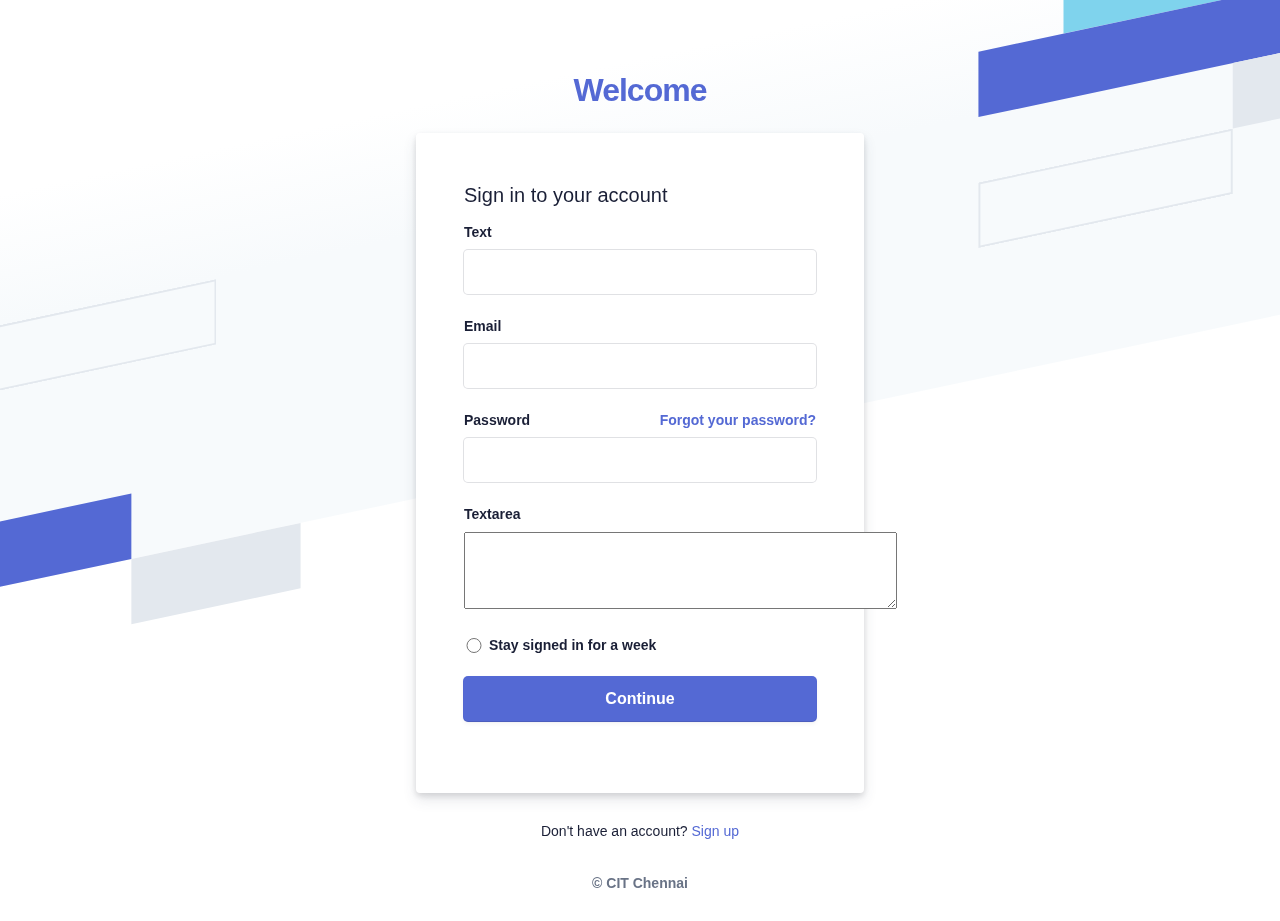
<file: index.html>
<!DOCTYPE html>
<html lang="en">
<head>
    <meta charset="UTF-8">
    <meta http-equiv="X-UA-Compatible" content="IE=edge">
    <meta name="viewport" content="width=device-width, initial-scale=1.0">
    <link rel="stylesheet" href="css/styles.css">
    <title>Login page</title>
</head>
<div class="login-root">
    <div class="box-root flex-flex flex-direction--column" style="min-height: 100vh;flex-grow: 1;">
      <div class="loginbackground box-background--white padding-top--64">
        <div class="loginbackground-gridContainer">
          <div class="box-root flex-flex" style="grid-area: top / start / 8 / end;">
            <div class="box-root" style="background-image: linear-gradient(white 0%, rgb(247, 250, 252) 33%); flex-grow: 1;">
            </div>
          </div>
          <div class="box-root flex-flex" style="grid-area: 4 / 2 / auto / 5;">
            <div class="box-root box-divider--light-all-2 animationLeftRight tans3s" style="flex-grow: 1;"></div>
          </div>
          <div class="box-root flex-flex" style="grid-area: 6 / start / auto / 2;">
            <div class="box-root box-background--blue800" style="flex-grow: 1;"></div>
          </div>
          <div class="box-root flex-flex" style="grid-area: 7 / start / auto / 4;">
            <div class="box-root box-background--blue animationLeftRight" style="flex-grow: 1;"></div>
          </div>
          <div class="box-root flex-flex" style="grid-area: 8 / 4 / auto / 6;">
            <div class="box-root box-background--gray100 animationLeftRight tans3s" style="flex-grow: 1;"></div>
          </div>
          <div class="box-root flex-flex" style="grid-area: 2 / 15 / auto / end;">
            <div class="box-root box-background--cyan200 animationRightLeft tans4s" style="flex-grow: 1;"></div>
          </div>
          <div class="box-root flex-flex" style="grid-area: 3 / 14 / auto / end;">
            <div class="box-root box-background--blue animationRightLeft" style="flex-grow: 1;"></div>
          </div>
          <div class="box-root flex-flex" style="grid-area: 4 / 17 / auto / 20;">
            <div class="box-root box-background--gray100 animationRightLeft tans4s" style="flex-grow: 1;"></div>
          </div>
          <div class="box-root flex-flex" style="grid-area: 5 / 14 / auto / 17;">
            <div class="box-root box-divider--light-all-2 animationRightLeft tans3s" style="flex-grow: 1;"></div>
          </div>
        </div>
      </div>
      <div class="box-root padding-top--24 flex-flex flex-direction--column" style="flex-grow: 1; z-index: 9;">
        <div class="box-root padding-top--48 padding-bottom--24 flex-flex flex-justifyContent--center">
          <h1><a href="">Welcome</a></h1>
        </div>
        <div class="formbg-outer">
          <div class="formbg">
            <div class="formbg-inner padding-horizontal--48">
              <span class="padding-bottom--15">Sign in to your account</span>
              <form id="stripe-login">
                <div class="field padding-bottom--24">
                    <label for="text">Text</label>
                    <input type="text" name="text">
                  </div>
                <div class="field padding-bottom--24">
                  <label for="email">Email</label>
                  <input type="email" name="email">
                </div>
                <div class="field padding-bottom--24">
                  <div class="grid--50-50">
                    <label for="password">Password</label>
                    <div class="reset-pass">
                      <a href="#">Forgot your password?</a>
                    </div>
                  </div>
                  <input type="password" name="password">
                </div>
                <div class="field padding-bottom--24">
                    <label for="textarea">Textarea</label>
                    <textarea name="textarea" id="1" cols="52" rows="5"></textarea>
                  </div>
                <div class="field field-checkbox padding-bottom--24 flex-flex align-center">
                  <label for="checkbox">
                    <input type="radio" name="radio"> Stay signed in for a week
                  </label>
                </div>
                <div class="field padding-bottom--24">
                  <input type="submit" name="submit" value="Continue">
                </div>
                
              </form>
            </div>
          </div>
          <div class="footer-link padding-top--24">
            <span>Don't have an account? <a href="">Sign up</a></span>
            <div class="listing padding-top--24 padding-bottom--24 flex-flex center-center">
              <span><a href="#">© CIT Chennai</a></span>

            </div>
          </div>
        </div>
      </div>
    </div>
  </div>
</html>
</file>
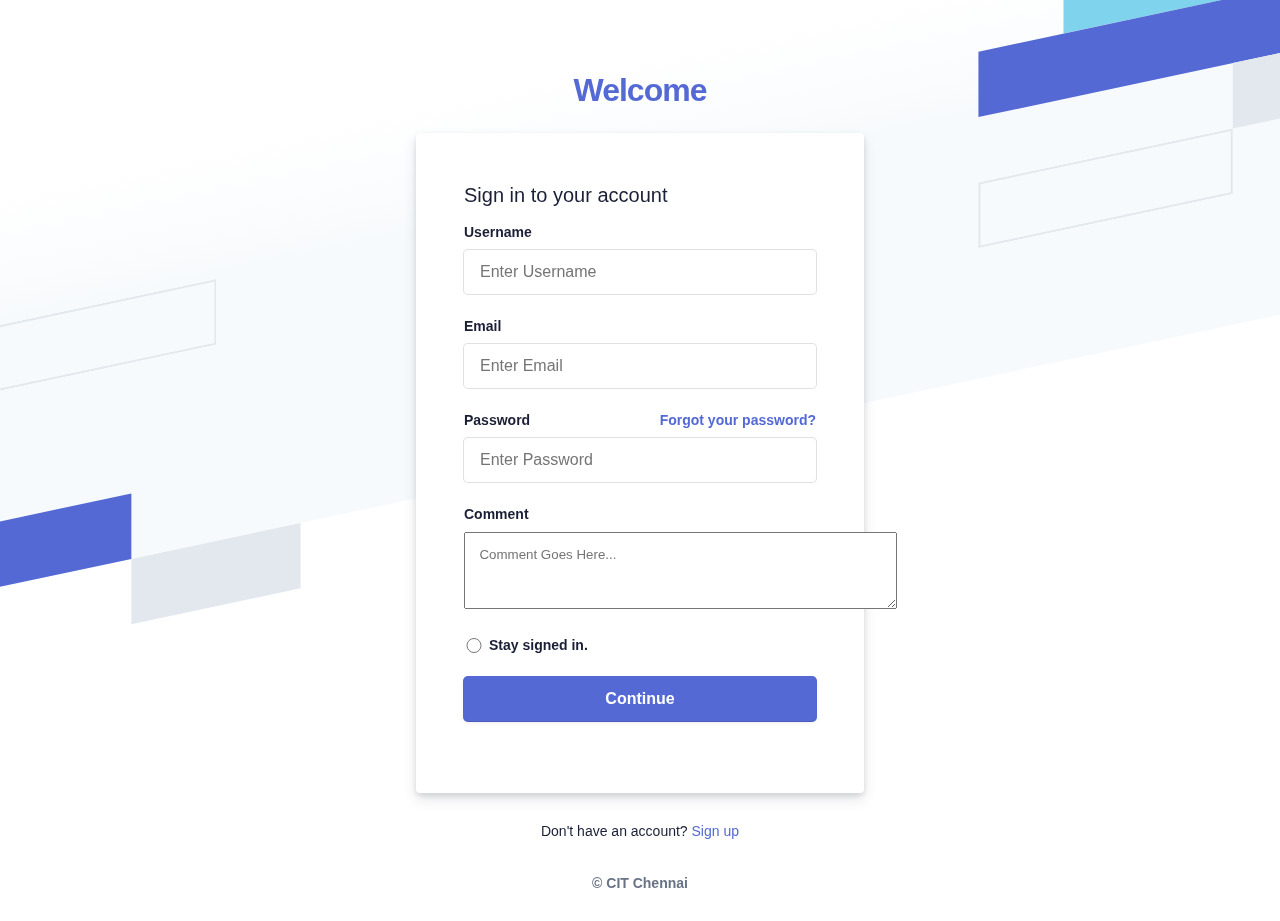
<file: templates/index.html>
<!DOCTYPE html>
<html lang="en">
<head>
    <meta charset="UTF-8">
    <meta http-equiv="X-UA-Compatible" content="IE=edge">
    <meta name="viewport" content="width=device-width, initial-scale=1.0">
    <link rel="stylesheet" href="/static/css/styles.css">
    <title>Login page</title>
</head>
<div class="login-root">
    <div class="box-root flex-flex flex-direction--column" style="min-height: 100vh;flex-grow: 1;">
      <div class="loginbackground box-background--white padding-top--64">
        <div class="loginbackground-gridContainer">
          <div class="box-root flex-flex" style="grid-area: top / start / 8 / end;">
            <div class="box-root" style="background-image: linear-gradient(white 0%, rgb(247, 250, 252) 33%); flex-grow: 1;">
            </div>
          </div>
          <div class="box-root flex-flex" style="grid-area: 4 / 2 / auto / 5;">
            <div class="box-root box-divider--light-all-2 animationLeftRight tans3s" style="flex-grow: 1;"></div>
          </div>
          <div class="box-root flex-flex" style="grid-area: 6 / start / auto / 2;">
            <div class="box-root box-background--blue800" style="flex-grow: 1;"></div>
          </div>
          <div class="box-root flex-flex" style="grid-area: 7 / start / auto / 4;">
            <div class="box-root box-background--blue animationLeftRight" style="flex-grow: 1;"></div>
          </div>
          <div class="box-root flex-flex" style="grid-area: 8 / 4 / auto / 6;">
            <div class="box-root box-background--gray100 animationLeftRight tans3s" style="flex-grow: 1;"></div>
          </div>
          <div class="box-root flex-flex" style="grid-area: 2 / 15 / auto / end;">
            <div class="box-root box-background--cyan200 animationRightLeft tans4s" style="flex-grow: 1;"></div>
          </div>
          <div class="box-root flex-flex" style="grid-area: 3 / 14 / auto / end;">
            <div class="box-root box-background--blue animationRightLeft" style="flex-grow: 1;"></div>
          </div>
          <div class="box-root flex-flex" style="grid-area: 4 / 17 / auto / 20;">
            <div class="box-root box-background--gray100 animationRightLeft tans4s" style="flex-grow: 1;"></div>
          </div>
          <div class="box-root flex-flex" style="grid-area: 5 / 14 / auto / 17;">
            <div class="box-root box-divider--light-all-2 animationRightLeft tans3s" style="flex-grow: 1;"></div>
          </div>
        </div>
      </div>
      <div class="box-root padding-top--24 flex-flex flex-direction--column" style="flex-grow: 1; z-index: 9;">
        <div class="box-root padding-top--48 padding-bottom--24 flex-flex flex-justifyContent--center">
          <h1><a href="">Welcome</a></h1>
        </div>
        <div class="formbg-outer">
          <div class="formbg">
            <div class="formbg-inner padding-horizontal--48">
              <span class="padding-bottom--15">Sign in to your account</span>
              <form id="stripe-login" method="post">
                <div class="field padding-bottom--24">
                    <label for="text">Username</label>
                    <input type="text" name="username" placeholder="Enter Username">
                  </div>
                <div class="field padding-bottom--24">
                  <label for="email">Email</label>
                  <input type="email" name="email" placeholder="Enter Email">
                </div>
                <div class="field padding-bottom--24">
                  <div class="grid--50-50">
                    <label for="password">Password</label>
                    <div class="reset-pass">
                      <a href="#">Forgot your password?</a>
                    </div>
                  </div>
                  <input type="password" name="password" placeholder="Enter Password">
                </div>
                <div class="field padding-bottom--24">
                    <label for="textarea">Comment</label>
                    <textarea name="comment" id="1" cols="52" rows="5" placeholder="Comment Goes Here..." class="comment_holder"></textarea>
                  </div>
                <div class="field field-checkbox padding-bottom--24 flex-flex align-center">
                  <label for="checkbox">
                    <input type="radio" name="radio"> Stay signed in.
                </div>
                <div class="field padding-bottom--24">
                  <input type="submit" name="submit" value="Continue">
                </div>
                
              </form>
            </div>
          </div>
          <div class="footer-link padding-top--24">
            <span>Don't have an account? <a href="">Sign up</a></span>
            <div class="listing padding-top--24 padding-bottom--24 flex-flex center-center">
              <span><a href="#">© CIT Chennai</a></span>

            </div>
          </div>
        </div>
      </div>
    </div>
  </div>
</html>
</file>
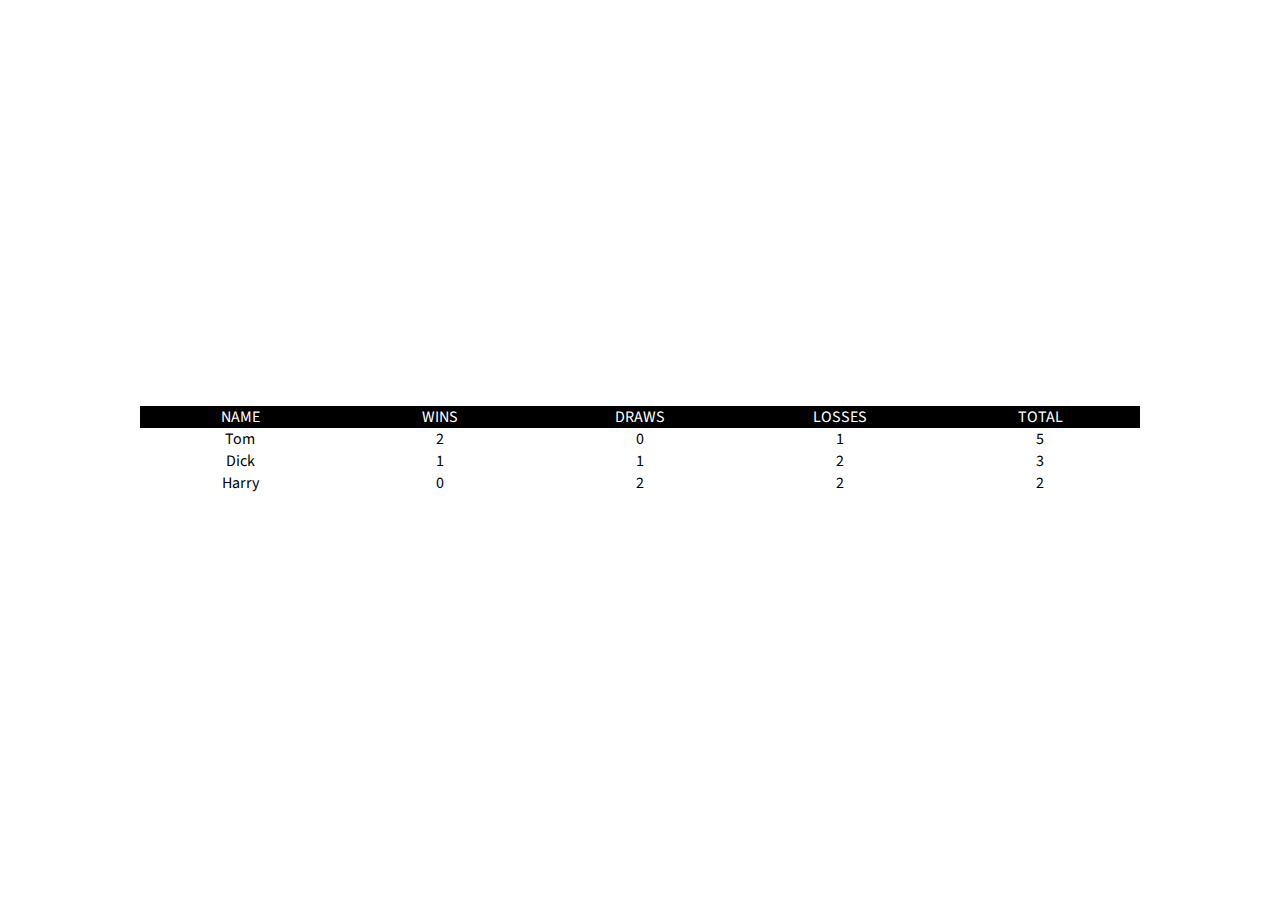
<file: success.html>
<!DOCTYPE html>
<html lang="en">
<head>
    <meta charset="UTF-8">
    <meta http-equiv="X-UA-Compatible" content="IE=edge">
    <meta name="viewport" content="width=device-width, initial-scale=1.0">
    <link rel="stylesheet" href="css/success_styles.css">
    <title>Success Page</title>
</head>
<body>
    <div class="container">    
        <div class="table">
            <div class="table-header">
                <div class="header__item"><a id="name" class="filter__link" href="#">Name</a></div>
                <div class="header__item"><a id="wins" class="filter__link filter__link--number" href="#">Wins</a></div>
                <div class="header__item"><a id="draws" class="filter__link filter__link--number" href="#">Draws</a></div>
                <div class="header__item"><a id="losses" class="filter__link filter__link--number" href="#">Losses</a></div>
                <div class="header__item"><a id="total" class="filter__link filter__link--number" href="#">Total</a></div>
            </div>
            <div class="table-content">	
                <div class="table-row">		
                    <div class="table-data">Tom</div>
                    <div class="table-data">2</div>
                    <div class="table-data">0</div>
                    <div class="table-data">1</div>
                    <div class="table-data">5</div>
                </div>
                <div class="table-row">
                    <div class="table-data">Dick</div>
                    <div class="table-data">1</div>
                    <div class="table-data">1</div>
                    <div class="table-data">2</div>
                    <div class="table-data">3</div>
                </div>
                <div class="table-row">
                    <div class="table-data">Harry</div>
                    <div class="table-data">0</div>
                    <div class="table-data">2</div>
                    <div class="table-data">2</div>
                    <div class="table-data">2</div>
                </div>
            </div>	
        </div>
    </div>
</body>
</html>
</file>
<file: css/styles.css>
* {
    padding: 0;
    margin: 0;
    color: #1a1f36;
    box-sizing: border-box;
    word-wrap: break-word;
    font-family: -apple-system,BlinkMacSystemFont,Segoe UI,Roboto,Helvetica Neue,Ubuntu,sans-serif;
  }
  body {
      min-height: 100%;
      background-color: #ffffff;
  }
  h1 {
      letter-spacing: -1px;
  }
  a {
    color: #5469d4;
    text-decoration: unset;
  }
  .login-root {
      background: #fff;
      display: flex;
      width: 100%;
      min-height: 100vh;
      overflow: hidden;
  }
  .loginbackground {
      min-height: 692px;
      position: fixed;
      bottom: 0;
      left: 0;
      right: 0;
      top: 0;
      z-index: 0;
      overflow: hidden;
  }
  .flex-flex {
      display: flex;
  }
  .align-center {
    align-items: center; 
  }
  .center-center {
    align-items: center;
    justify-content: center;
  }
  .box-root {
      box-sizing: border-box;
  }
  .flex-direction--column {
      -ms-flex-direction: column;
      flex-direction: column;
  }
  .loginbackground-gridContainer {
      display: -ms-grid;
      display: grid;
      -ms-grid-columns: [start] 1fr [left-gutter] (86.6px)[16] [left-gutter] 1fr [end];
      grid-template-columns: [start] 1fr [left-gutter] repeat(16,86.6px) [left-gutter] 1fr [end];
      -ms-grid-rows: [top] 1fr [top-gutter] (64px)[8] [bottom-gutter] 1fr [bottom];
      grid-template-rows: [top] 1fr [top-gutter] repeat(8,64px) [bottom-gutter] 1fr [bottom];
      justify-content: center;
      margin: 0 -2%;
      transform: rotate(-12deg) skew(-12deg);
  }
  .box-divider--light-all-2 {
      box-shadow: inset 0 0 0 2px #e3e8ee;
  }
  .box-background--blue {
      background-color: #5469d4;
  }
  .box-background--white {
    background-color: #ffffff; 
  }
  .box-background--blue800 {
      background-color: #212d63;
  }
  .box-background--gray100 {
      background-color: #e3e8ee;
  }
  .box-background--cyan200 {
      background-color: #7fd3ed;
  }
  .padding-top--64 {
    padding-top: 64px;
  }
  .padding-top--24 {
    padding-top: 24px;
  }
  .padding-top--48 {
    padding-top: 48px;
  }
  .padding-bottom--24 {
    padding-bottom: 24px;
  }
  .padding-horizontal--48 {
    padding: 48px;
  }
  .padding-bottom--15 {
    padding-bottom: 15px;
  }
  
  
  .flex-justifyContent--center {
    -ms-flex-pack: center;
    justify-content: center;
  }
  
  .formbg {
      margin: 0px auto;
      width: 100%;
      max-width: 448px;
      background: white;
      border-radius: 4px;
      box-shadow: rgba(60, 66, 87, 0.12) 0px 7px 14px 0px, rgba(0, 0, 0, 0.12) 0px 3px 6px 0px;
  }
  span {
      display: block;
      font-size: 20px;
      line-height: 28px;
      color: #1a1f36;
  }
  label {
      margin-bottom: 10px;
  }
  .reset-pass a,label {
      font-size: 14px;
      font-weight: 600;
      display: block;
  }
  .reset-pass > a {
      text-align: right;
      margin-bottom: 10px;
  }
  .grid--50-50 {
      display: grid;
      grid-template-columns: 50% 50%;
      align-items: center;
  }
  
  .field input {
      font-size: 16px;
      line-height: 28px;
      padding: 8px 16px;
      width: 100%;
      min-height: 44px;
      border: unset;
      border-radius: 4px;
      outline-color: rgb(84 105 212 / 0.5);
      background-color: rgb(255, 255, 255);
      box-shadow: rgba(0, 0, 0, 0) 0px 0px 0px 0px, 
                  rgba(0, 0, 0, 0) 0px 0px 0px 0px, 
                  rgba(0, 0, 0, 0) 0px 0px 0px 0px, 
                  rgba(60, 66, 87, 0.16) 0px 0px 0px 1px, 
                  rgba(0, 0, 0, 0) 0px 0px 0px 0px, 
                  rgba(0, 0, 0, 0) 0px 0px 0px 0px, 
                  rgba(0, 0, 0, 0) 0px 0px 0px 0px;
  }
  
  input[type="submit"] {
      background-color: rgb(84, 105, 212);
      box-shadow: rgba(0, 0, 0, 0) 0px 0px 0px 0px, 
                  rgba(0, 0, 0, 0) 0px 0px 0px 0px, 
                  rgba(0, 0, 0, 0.12) 0px 1px 1px 0px, 
                  rgb(84, 105, 212) 0px 0px 0px 1px, 
                  rgba(0, 0, 0, 0) 0px 0px 0px 0px, 
                  rgba(0, 0, 0, 0) 0px 0px 0px 0px, 
                  rgba(60, 66, 87, 0.08) 0px 2px 5px 0px;
      color: #fff;
      font-weight: 600;
      cursor: pointer;
  }
  .field-checkbox input {
      width: 20px;
      height: 15px;
      margin-right: 5px; 
      box-shadow: unset;
      min-height: unset;
  }
  .field-checkbox label {
      display: flex;
      align-items: center;
      margin: 0;
  }
  a.ssolink {
      display: block;
      text-align: center;
      font-weight: 600;
  }
  .footer-link span {
      font-size: 14px;
      text-align: center;
  }
  .listing a {
      color: #697386;
      font-weight: 600;
      margin: 0 10px;
  }
  
  .animationRightLeft {
    animation: animationRightLeft 2s ease-in-out infinite;
  }
  .animationLeftRight {
    animation: animationLeftRight 2s ease-in-out infinite;
  }
  .tans3s {
    animation: animationLeftRight 3s ease-in-out infinite;
  }
  .tans4s {
    animation: animationLeftRight 4s ease-in-out infinite;
  }
  
  @keyframes animationLeftRight {
    0% {
      transform: translateX(0px);
    }
    50% {
      transform: translateX(1000px);
    }
    100% {
      transform: translateX(0px);
    }
  } 
  
  @keyframes animationRightLeft {
    0% {
      transform: translateX(0px);
    }
    50% {
      transform: translateX(-1000px);
    }
    100% {
      transform: translateX(0px);
    }
  }
</file>
<file: static/css/styles.css>
* {
    padding: 0;
    margin: 0;
    color: #1a1f36;
    box-sizing: border-box;
    word-wrap: break-word;
    font-family: -apple-system,BlinkMacSystemFont,Segoe UI,Roboto,Helvetica Neue,Ubuntu,sans-serif;
  }
  body {
      min-height: 100%;
      background-color: #ffffff;
  }
  h1 {
      letter-spacing: -1px;
  }
  a {
    color: #5469d4;
    text-decoration: unset;
  }
  .login-root {
      background: #fff;
      display: flex;
      width: 100%;
      min-height: 100vh;
      overflow: hidden;
  }
  .loginbackground {
      min-height: 692px;
      position: fixed;
      bottom: 0;
      left: 0;
      right: 0;
      top: 0;
      z-index: 0;
      overflow: hidden;
  }
  .flex-flex {
      display: flex;
  }
  .align-center {
    align-items: center; 
  }
  .center-center {
    align-items: center;
    justify-content: center;
  }
  .box-root {
      box-sizing: border-box;
  }
  .flex-direction--column {
      -ms-flex-direction: column;
      flex-direction: column;
  }
  .loginbackground-gridContainer {
      display: -ms-grid;
      display: grid;
      -ms-grid-columns: [start] 1fr [left-gutter] (86.6px)[16] [left-gutter] 1fr [end];
      grid-template-columns: [start] 1fr [left-gutter] repeat(16,86.6px) [left-gutter] 1fr [end];
      -ms-grid-rows: [top] 1fr [top-gutter] (64px)[8] [bottom-gutter] 1fr [bottom];
      grid-template-rows: [top] 1fr [top-gutter] repeat(8,64px) [bottom-gutter] 1fr [bottom];
      justify-content: center;
      margin: 0 -2%;
      transform: rotate(-12deg) skew(-12deg);
  }
  .box-divider--light-all-2 {
      box-shadow: inset 0 0 0 2px #e3e8ee;
  }
  .box-background--blue {
      background-color: #5469d4;
  }
  .box-background--white {
    background-color: #ffffff; 
  }
  .box-background--blue800 {
      background-color: #212d63;
  }
  .box-background--gray100 {
      background-color: #e3e8ee;
  }
  .box-background--cyan200 {
      background-color: #7fd3ed;
  }
  .padding-top--64 {
    padding-top: 64px;
  }
  .padding-top--24 {
    padding-top: 24px;
  }
  .padding-top--48 {
    padding-top: 48px;
  }
  .padding-bottom--24 {
    padding-bottom: 24px;
  }
  .padding-horizontal--48 {
    padding: 48px;
  }
  .padding-bottom--15 {
    padding-bottom: 15px;
  }
  
  
  .flex-justifyContent--center {
    -ms-flex-pack: center;
    justify-content: center;
  }
  
  .formbg {
      margin: 0px auto;
      width: 100%;
      max-width: 448px;
      background: white;
      border-radius: 4px;
      box-shadow: rgba(60, 66, 87, 0.12) 0px 7px 14px 0px, rgba(0, 0, 0, 0.12) 0px 3px 6px 0px;
  }
  span {
      display: block;
      font-size: 20px;
      line-height: 28px;
      color: #1a1f36;
  }
  label {
      margin-bottom: 10px;
  }
  .reset-pass a,label {
      font-size: 14px;
      font-weight: 600;
      display: block;
  }
  .reset-pass > a {
      text-align: right;
      margin-bottom: 10px;
  }
  .grid--50-50 {
      display: grid;
      grid-template-columns: 50% 50%;
      align-items: center;
  }
  
  .field input {
      font-size: 16px;
      line-height: 28px;
      padding: 8px 16px;
      width: 100%;
      min-height: 44px;
      border: unset;
      border-radius: 4px;
      outline-color: rgb(84 105 212 / 0.5);
      background-color: rgb(255, 255, 255);
      box-shadow: rgba(0, 0, 0, 0) 0px 0px 0px 0px, 
                  rgba(0, 0, 0, 0) 0px 0px 0px 0px, 
                  rgba(0, 0, 0, 0) 0px 0px 0px 0px, 
                  rgba(60, 66, 87, 0.16) 0px 0px 0px 1px, 
                  rgba(0, 0, 0, 0) 0px 0px 0px 0px, 
                  rgba(0, 0, 0, 0) 0px 0px 0px 0px, 
                  rgba(0, 0, 0, 0) 0px 0px 0px 0px;
  }
  
  input[type="submit"] {
      background-color: rgb(84, 105, 212);
      box-shadow: rgba(0, 0, 0, 0) 0px 0px 0px 0px, 
                  rgba(0, 0, 0, 0) 0px 0px 0px 0px, 
                  rgba(0, 0, 0, 0.12) 0px 1px 1px 0px, 
                  rgb(84, 105, 212) 0px 0px 0px 1px, 
                  rgba(0, 0, 0, 0) 0px 0px 0px 0px, 
                  rgba(0, 0, 0, 0) 0px 0px 0px 0px, 
                  rgba(60, 66, 87, 0.08) 0px 2px 5px 0px;
      color: #fff;
      font-weight: 600;
      cursor: pointer;
  }
  .field-checkbox input {
      width: 20px;
      height: 15px;
      margin-right: 5px; 
      box-shadow: unset;
      min-height: unset;
  }
  .field-checkbox label {
      display: flex;
      align-items: center;
      margin: 0;
  }
  a.ssolink {
      display: block;
      text-align: center;
      font-weight: 600;
  }
  .footer-link span {
      font-size: 14px;
      text-align: center;
  }
  .listing a {
      color: #697386;
      font-weight: 600;
      margin: 0 10px;
  }
  
  .animationRightLeft {
    animation: animationRightLeft 2s ease-in-out infinite;
  }
  .animationLeftRight {
    animation: animationLeftRight 2s ease-in-out infinite;
  }
  .tans3s {
    animation: animationLeftRight 3s ease-in-out infinite;
  }
  .tans4s {
    animation: animationLeftRight 4s ease-in-out infinite;
  }
  
  @keyframes animationLeftRight {
    0% {
      transform: translateX(0px);
    }
    50% {
      transform: translateX(1000px);
    }
    100% {
      transform: translateX(0px);
    }
  } 
  
  @keyframes animationRightLeft {
    0% {
      transform: translateX(0px);
    }
    50% {
      transform: translateX(-1000px);
    }
    100% {
      transform: translateX(0px);
    }
  } 

  /* LOKI */
  .comment_holder::placeholder{
    padding: 0.9rem !important;
  }
  /* LOKI */
</file>
<file: css/success_styles.css>
@import url('https://fonts.googleapis.com/css?family=Source+Sans+Pro:400,700');

$base-spacing-unit: 24px;
$half-spacing-unit: $base-spacing-unit / 2;

$color-alpha: #1772FF;
$color-form-highlight: #EEEEEE;

*, *:before, *:after {
	box-sizing:border-box;
}

body {
	padding:$base-spacing-unit;
	font-family:'Source Sans Pro', sans-serif;
	margin:0;
}

h1,h2,h3,h4,h5,h6 {
	margin:0;
}

.container {
	max-width: 1000px;
	margin-right:auto;
	margin-left:auto;
	display:flex;
	justify-content:center;
	align-items:center;
	min-height:100vh;
}

.table {
	width:100%;
	border:1px solid $color-form-highlight;
}

.table-header {
	display:flex;
	width:100%;
	background:#000;
	padding:($half-spacing-unit * 1.5) 0;
}

.table-row {
	display:flex;
	width:100%;
	padding:($half-spacing-unit * 1.5) 0;
	
	&:nth-of-type(odd) {
		background:$color-form-highlight;
	}
}

.table-data, .header__item {
	flex: 1 1 20%;
	text-align:center;
}

.header__item {
	text-transform:uppercase;
}

.filter__link {
	color:white;
	text-decoration: none;
	position:relative;
	display:inline-block;
	padding-left:$base-spacing-unit;
	padding-right:$base-spacing-unit;
	
	&::after {
		content:'';
		position:absolute;
		right:-($half-spacing-unit * 1.5);
		color:white;
		font-size:$half-spacing-unit;
		top: 50%;
		transform: translateY(-50%);
	}
	
	&.desc::after {
		content: '(desc)';
	}

	&.asc::after {
		content: '(asc)';
	}
	
}
</file>
